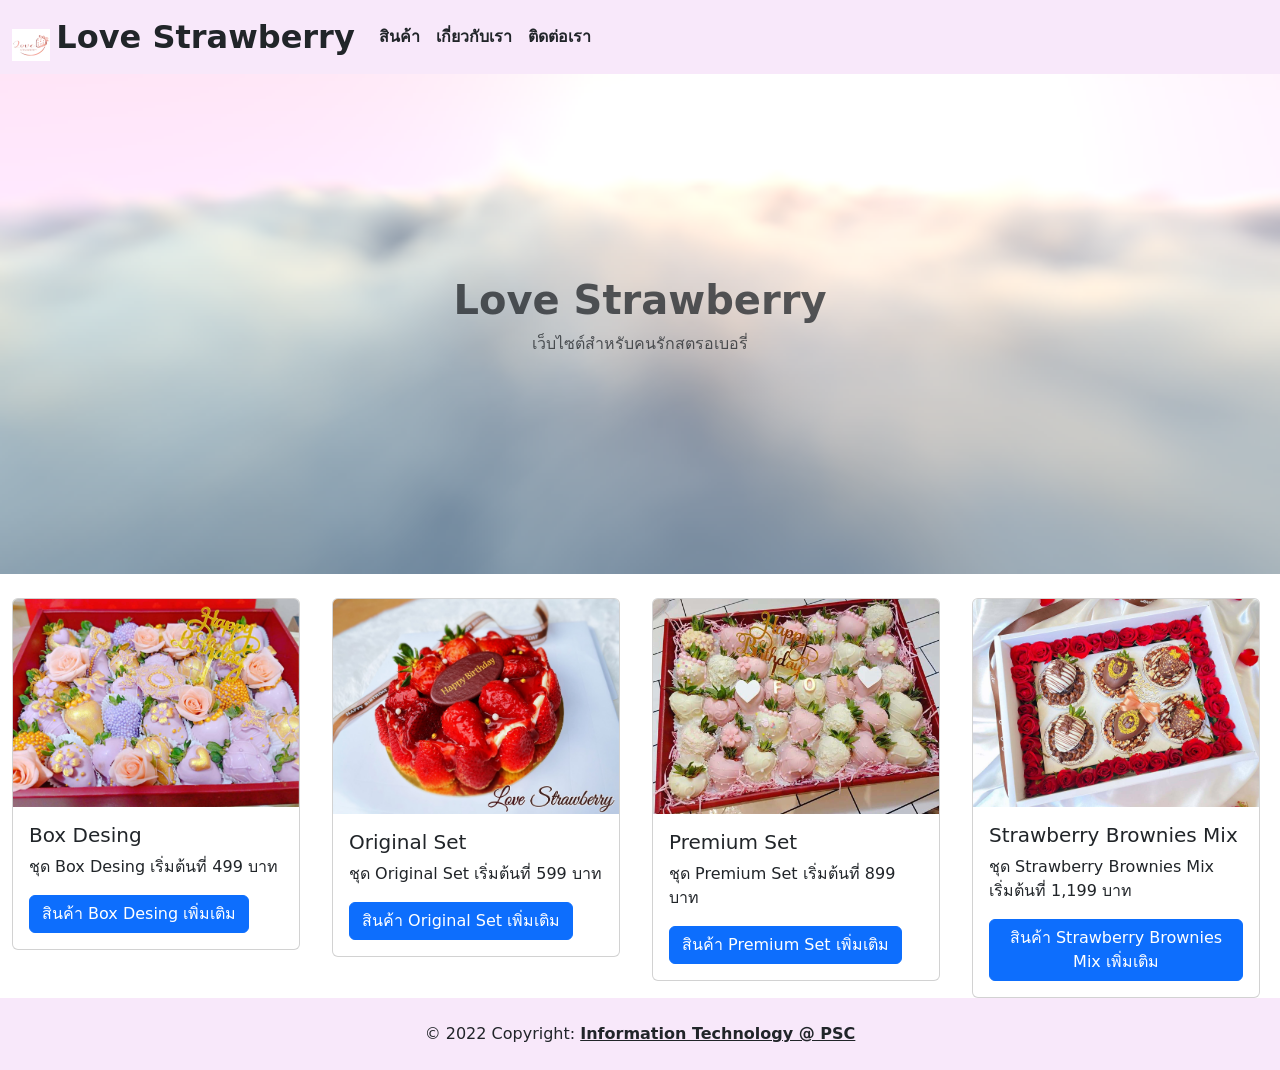
<file: index.html>
<!DOCTYPE html>
<html lang="en">

<head>
  <meta charset="UTF-8">
  <meta http-equiv="X-UA-Compatible" content="IE=edge">
  <meta name="viewport" content="width=device-width, initial-scale=1.0">
  <title>Love Strawberry</title>
  <!-- import CSS -->
  <link rel="stylesheet" href="src/css/styles.css">
  <link rel="stylesheet" href="node_modules/bootstrap/dist/css/bootstrap.min.css">
  <link rel="stylesheet" href="https://cdnjs.cloudflare.com/ajax/libs/font-awesome/6.1.2/css/all.min.css"
    integrity="sha512-1sCRPdkRXhBV2PBLUdRb4tMg1w2YPf37qatUFeS7zlBy7jJI8Lf4VHwWfZZfpXtYSLy85pkm9GaYVYMfw5BC1A=="
    crossorigin="anonymous" referrerpolicy="no-referrer" />

</head>

<body>
  <!-- เมนู -->
  <nav class="navbar navbar-expand-lg navbar-light" style="background-color:#f8e8fa">
    <div class="container-fluid ">
      <a class="navbar-brand" href="index.html">
        <img src="image/strawberry.ico" alt="" width="38" height="32" class="d-inline-block align-text-top">
        <b class="fs-2 text-dark">Love Strawberry</b>
      </a>
      <button class="navbar-toggler" type="button" data-bs-toggle="collapse" data-bs-target="#navbarNav"
        aria-controls="navbarNav" aria-expanded="false" aria-label="Toggle navigation">
        <span class="navbar-toggler-icon"></span>
      </button>
      <div class="collapse navbar-collapse " id="navbarNav">
        <ul class="navbar-nav">
          <li class="nav-item">
            <a class="nav-link text-dark fs-6" href="page/product.html"><b>สินค้า</b></a>
          </li>
          <li class="nav-item">
            <a class="nav-link text-dark fs-6" href="page/about.html"><b>เกี่ยวกับเรา</b></a>
          </li>
          <li class="nav-item">
            <a class="nav-link text-dark fs-6 " href="page/contact.html"><b>ติดต่อเรา</b></a>
          </li>
        </ul>
      </div>
    </div>
  </nav>
  <!-- จบเมนู -->

  <!-- ใช้งาน VantaJS -->
  <header id="page-header" class="header">
    <div class="title text-dark opacity-75">
      <h1><b>Love Strawberry</b></h1>
      <p>เว็บไซต์สำหรับคนรักสตรอเบอรี่</p>
    </div>
  </header>
  <!-- จบการใช้งาน VantaJS -->

  <!-- เนื้อหาของเว็บไซต์ -->
  <div class="container-fluid">
    <div class="row mt-4">
      <div class="col-3">
        <div class="card" style="width: 18rem;">
          <img src="image/product/Box Desing/2999-1 Box Desing 35 ชิ้น.jpg" class="card-img-top" alt="...">
          <div class="card-body">
            <h5 class="card-title">Box Desing</h5>
            <p class="card-text">ชุด Box Desing เริ่มต้นที่ 499 บาท</p>
            <a href="#" class="btn btn-primary">สินค้า Box Desing เพิ่มเติม</a>
          </div>
        </div>  
      </div>

      <div class="col-3">
        <div class="card" style="width: 18rem;">
          <img src="image/product/Original Set/1200 Original Set special.jpg" class="card-img-top" alt="...">
          <div class="card-body">
            <h5 class="card-title">Original Set</h5>
            <p class="card-text">ชุด Original Set เริ่มต้นที่ 599 บาท</p>
            <a href="#" class="btn btn-primary">สินค้า Original Set เพิ่มเติม</a>
          </div>
        </div>  
      </div>

      <div class="col-3">
        <div class="card" style="width: 18rem;">
          <img src="image/product/Premium Set (XL-1).jpg" class="card-img-top" alt="...">
          <div class="card-body">
            <h5 class="card-title">Premium Set</h5>
            <p class="card-text">ชุด Premium Set เริ่มต้นที่ 899 บาท</p>
            <a href="#" class="btn btn-primary">สินค้า Premium Set เพิ่มเติม</a>
          </div>
        </div>  
      </div>

      <div class="col-3">
        <div class="card" style="width: 18rem;">
          <img src="image/product/Strawberry Brownies Mix/1599 Brownies Mix 6 ชิ้น.jpg" class="card-img-top" alt="...">
          <div class="card-body">
            <h5 class="card-title">Strawberry Brownies Mix</h5>
            <p class="card-text">ชุด Strawberry Brownies Mix เริ่มต้นที่ 1,199 บาท</p>
            <a href="#" class="btn btn-primary">สินค้า Strawberry Brownies Mix เพิ่มเติม</a>
          </div>
        </div>  
      </div>


    </div>
  </div>
  <!-- จบเนื้อหาของเว็บไซต์ -->

  <!-- ส่วนท้ายเว็บไซต์ -->
  <footer>
    <div class="text-center p-4" style="background-color:#f8e8fa">
      © 2022 Copyright:
      <a class="text-reset fw-bold" href="https://web.facebook.com/ITSERVICES1972/">Information Technology @ PSC</a>
    </div>
  </footer>
  <!-- จบส่วนท้ายเว็บไซต์ -->


  <script src="src/js/three.r119.min.js"></script>
  <script src="src/js/vanta.net.min.js"></script>
  <script src="src/js/index.js"></script>
  <script src="node_modules/bootstrap/dist/js/bootstrap.min.js"></script>
  <script src="node_modules/@popperjs/core/dist/umd/popper.min.js"></script>
  <script src="node_modules/bootstrap/dist/js/bootstrap.bundle.min.js"></script>
</body>

</html>
</file>
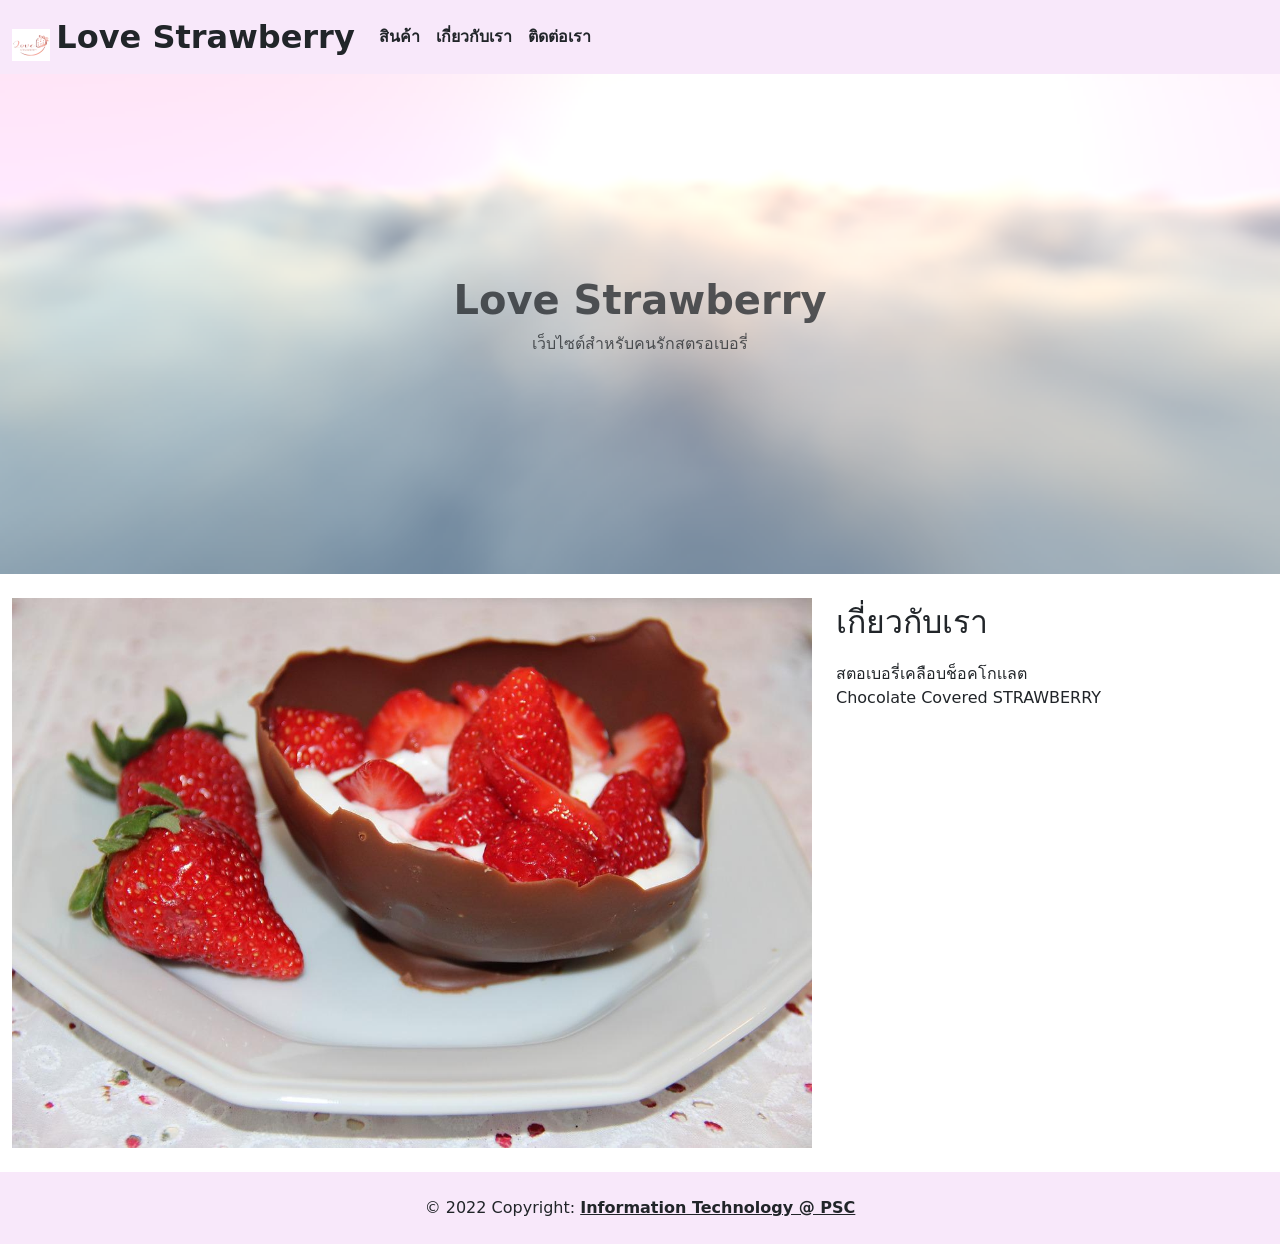
<file: page/about.html>
<!DOCTYPE html>
<html lang="en">

<head>
  <meta charset="UTF-8">
  <meta http-equiv="X-UA-Compatible" content="IE=edge">
  <meta name="viewport" content="width=device-width, initial-scale=1.0">
  <title>Love Strawberry</title>
  <!-- import CSS -->
  <link rel="stylesheet" href="../src/css/styles.css">
  <link rel="stylesheet" href="../node_modules/bootstrap/dist/css/bootstrap.min.css">
  <link rel="stylesheet" href="https://cdnjs.cloudflare.com/ajax/libs/font-awesome/6.1.2/css/all.min.css"
    integrity="sha512-1sCRPdkRXhBV2PBLUdRb4tMg1w2YPf37qatUFeS7zlBy7jJI8Lf4VHwWfZZfpXtYSLy85pkm9GaYVYMfw5BC1A=="
    crossorigin="anonymous" referrerpolicy="no-referrer" />

</head>

<body>
  <!-- เมนู -->
  <nav class="navbar navbar-expand-lg navbar-light" style="background-color:#f8e8fa">
    <div class="container-fluid ">
      <a class="navbar-brand" href="../index.html">
        <img src="../image/strawberry.ico" alt="" width="38" height="32" class="d-inline-block align-text-top">
        <b class="fs-2 text-dark">Love Strawberry</b>
      </a>
      <button class="navbar-toggler" type="button" data-bs-toggle="collapse" data-bs-target="#navbarNav"
        aria-controls="navbarNav" aria-expanded="false" aria-label="Toggle navigation">
        <span class="navbar-toggler-icon"></span>
      </button>
      <div class="collapse navbar-collapse " id="navbarNav">
        <ul class="navbar-nav">
          <li class="nav-item">
            <a class="nav-link text-dark fs-6" href="product.html"><b>สินค้า</b></a>
          </li>
          <li class="nav-item">
            <a class="nav-link text-dark fs-6" href="about.html"><b>เกี่ยวกับเรา</b></a>
          </li>
          <li class="nav-item">
            <a class="nav-link text-dark fs-6 " href="contact.html"><b>ติดต่อเรา</b></a>
          </li>
        </ul>
      </div>
    </div>
  </nav>
  <!-- จบเมนู -->

  <!-- ใช้งาน VantaJS -->
  <header id="page-header" class="header">
    <div class="title text-dark opacity-75">
      <h1><b>Love Strawberry</b></h1>
      <p>เว็บไซต์สำหรับคนรักสตรอเบอรี่</p>
    </div>
  </header>
  <!-- จบการใช้งาน VantaJS -->

  <!-- เนื้อหาของเว็บไซต์ -->
  <div class="container-fluid">
    <div class="row mt-4">
        <div class="col">
           <img src="../image/slide/1111.jpg" alt="" width="800" height="550"> 
        </div>
        <div class="col">
            <p class="fs-2 text-dark" <b>เกี่ยวกับเรา</b>
              <p class="text">สตอเบอรี่เคลือบช็อคโกเเลต <br>
                Chocolate Covered STRAWBERRY</p>
              
            </div>
          </div>
  </div>
  <!-- จบเนื้อหาของเว็บไซต์ -->

  <!-- ส่วนท้ายเว็บไซต์ -->
  <br>
  <footer>
    <div class="text-center p-4" style="background-color:#f8e8fa">
      © 2022 Copyright:
      <a class="text-reset fw-bold" href="https://web.facebook.com/ITSERVICES1972/">Information Technology @ PSC</a>
    </div>
  </footer>
  <!-- จบส่วนท้ายเว็บไซต์ -->


  <script src="../src/js/three.r119.min.js"></script>
  <script src="../src/js/vanta.net.min.js"></script>
  <script src="../src/js/index.js"></script>
  <script src="../node_modules/bootstrap/dist/js/bootstrap.min.js"></script>
  <script src="../node_modules/@popperjs/core/dist/umd/popper.min.js"></script>
  <script src="../node_modules/bootstrap/dist/js/bootstrap.bundle.min.js"></script>
</body>

</html>
</file>
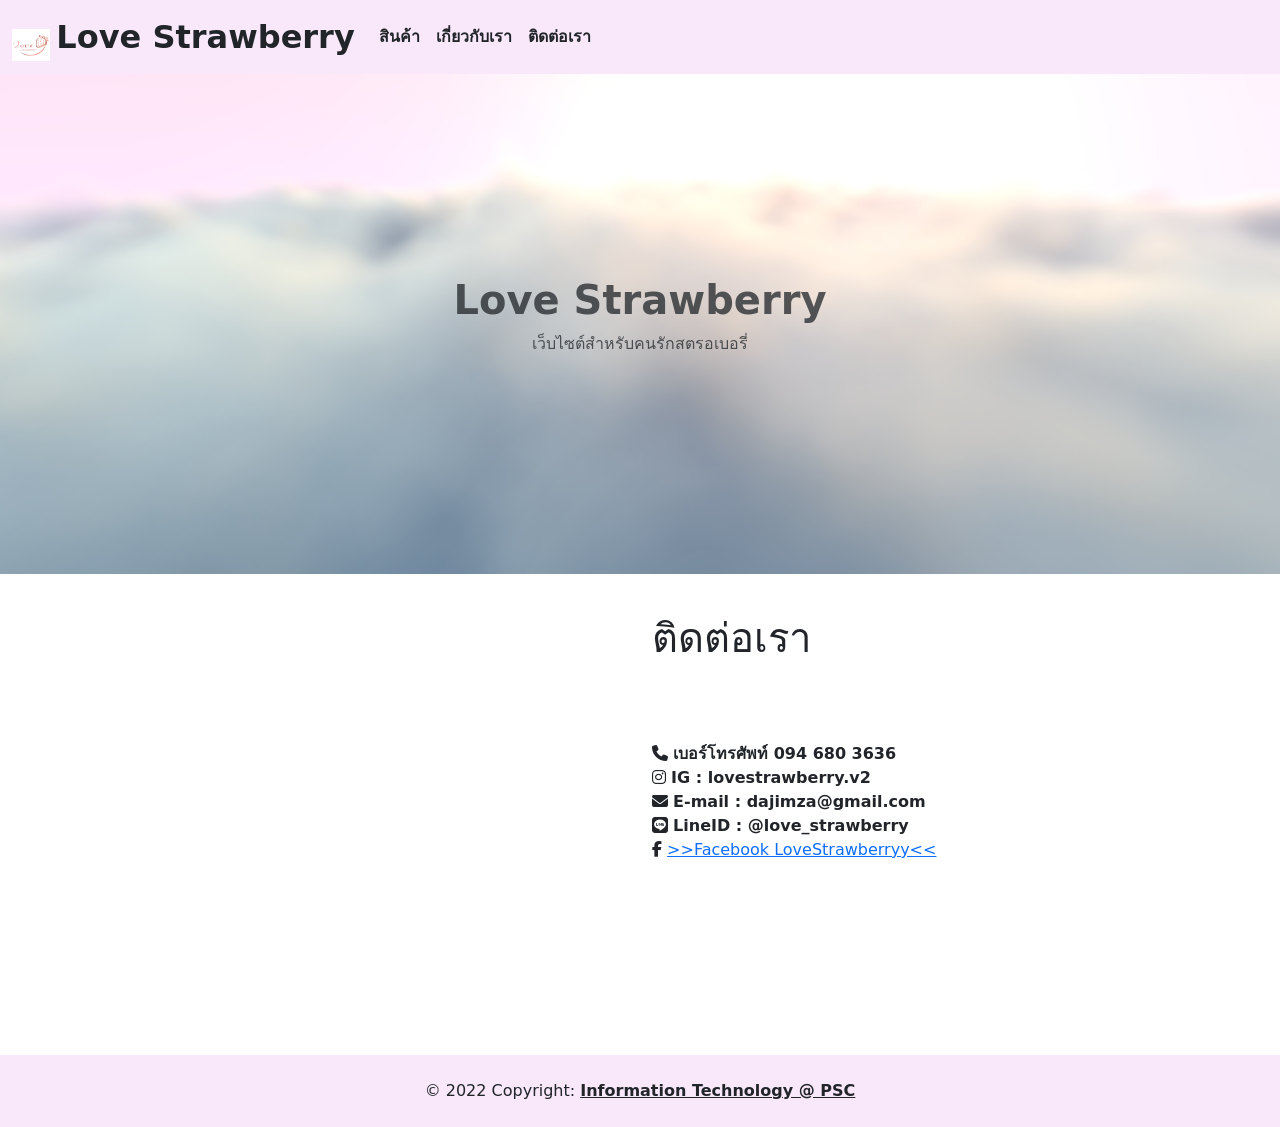
<file: page/contact.html>
<!DOCTYPE html>
<html lang="en">

<head>
  <meta charset="UTF-8">
  <meta http-equiv="X-UA-Compatible" content="IE=edge">
  <meta name="viewport" content="width=device-width, initial-scale=1.0">
  <title>Love Strawberry</title>
  <!-- import CSS -->
  <link rel="stylesheet" href="../src/css/styles.css">
  <link rel="stylesheet" href="../node_modules/bootstrap/dist/css/bootstrap.min.css">
  <link rel="stylesheet" href="https://cdnjs.cloudflare.com/ajax/libs/font-awesome/6.1.2/css/all.min.css"
    integrity="sha512-1sCRPdkRXhBV2PBLUdRb4tMg1w2YPf37qatUFeS7zlBy7jJI8Lf4VHwWfZZfpXtYSLy85pkm9GaYVYMfw5BC1A=="
    crossorigin="anonymous" referrerpolicy="no-referrer" />

</head>

<body>
  <!-- เมนู -->
  <nav class="navbar navbar-expand-lg navbar-light" style="background-color:#f8e8fa">
    <div class="container-fluid ">
      <a class="navbar-brand" href="../index.html">
        <img src="../image/strawberry.ico" alt="" width="38" height="32" class="d-inline-block align-text-top">
        <b class="fs-2 text-dark">Love Strawberry</b>
      </a>
      <button class="navbar-toggler" type="button" data-bs-toggle="collapse" data-bs-target="#navbarNav"
        aria-controls="navbarNav" aria-expanded="false" aria-label="Toggle navigation">
        <span class="navbar-toggler-icon"></span>
      </button>
      <div class="collapse navbar-collapse " id="navbarNav">
        <ul class="navbar-nav">
          <li class="nav-item">
            <a class="nav-link text-dark fs-6" href="product.html"><b>สินค้า</b></a>
          </li>
          <li class="nav-item">
            <a class="nav-link text-dark fs-6" href="about.html"><b>เกี่ยวกับเรา</b></a>
          </li>
          <li class="nav-item">
            <a class="nav-link text-dark fs-6 " href="contact.html"><b>ติดต่อเรา</b></a>
          </li>
        </ul>
      </div>
    </div>
  </nav>
  <!-- จบเมนู -->

  <!-- ใช้งาน VantaJS -->
  <header id="page-header" class="header">
    <div class="title text-dark opacity-75">
      <h1><b>Love Strawberry</b></h1>
      <p>เว็บไซต์สำหรับคนรักสตรอเบอรี่</p>
    </div>
  </header>
  <!-- จบการใช้งาน VantaJS -->

  <!-- เนื้อหาของเว็บไซต์ -->
  <div class="container-fluid">
    <div class="row mt-4">
        <div class="col">
          <iframe src="https://www.google.com/maps/embed?pb=!1m14!1m8!1m3!1d61979.626632268686!2d100.44032!3d13.855439!3m2!1i1024!2i768!4f13.1!3m3!1m2!1s0x0%3A0x9eb19b8563e1b4d1!2sLove%20Strawberry!5e0!3m2!1sth!2sth!4v1663771129363!5m2!1sth!2sth" width="600" height="450" style="border:0;" allowfullscreen="" loading="lazy" referrerpolicy="no-referrer-when-downgrade"></iframe>
        </div>
        <div class="col">
            <p class="fs-2 text-dark"></p> <h1>ติดต่อเรา</h1>
              <br><br><br>
              <i class="fa-solid fa-phone"></i> <b>เบอร์โทรศัพท์ 094 680 3636</B>
              <br>
              <i class="fa-brands fa-instagram text"></i> <B>IG : lovestrawberry.v2</B>
              <br>
              <i class="fa-solid fa-envelope text"></i> <B>E-mail : dajimza@gmail.com</B>
              <br>
              <i class="fa-brands fa-line text"></i> <B>LineID : @love_strawberry</B>
              <br>
              <i class="fa-brands fa-facebook-f"></i> <a class="text" href="https://www.facebook.com/LoveStrawberryy"> >>Facebook LoveStrawberryy<<</a>
              
            </div>
          </div>
  </div>
  <!-- จบเนื้อหาของเว็บไซต์ -->

  <!-- ส่วนท้ายเว็บไซต์ -->
  <footer>
    <div class="text-center p-4" style="background-color:#f8e8fa">
      © 2022 Copyright:
      <a class="text-reset fw-bold" href="https://web.facebook.com/ITSERVICES1972/">Information Technology @ PSC</a>
    </div>
  </footer>
  <!-- จบส่วนท้ายเว็บไซต์ -->


  <script src="../src/js/three.r119.min.js"></script>
  <script src="../src/js/vanta.net.min.js"></script>
  <script src="../src/js/index.js"></script>
  <script src="../node_modules/bootstrap/dist/js/bootstrap.min.js"></script>
  <script src="../node_modules/@popperjs/core/dist/umd/popper.min.js"></script>
  <script src="../node_modules/bootstrap/dist/js/bootstrap.bundle.min.js"></script>
</body>

</html>
</file>
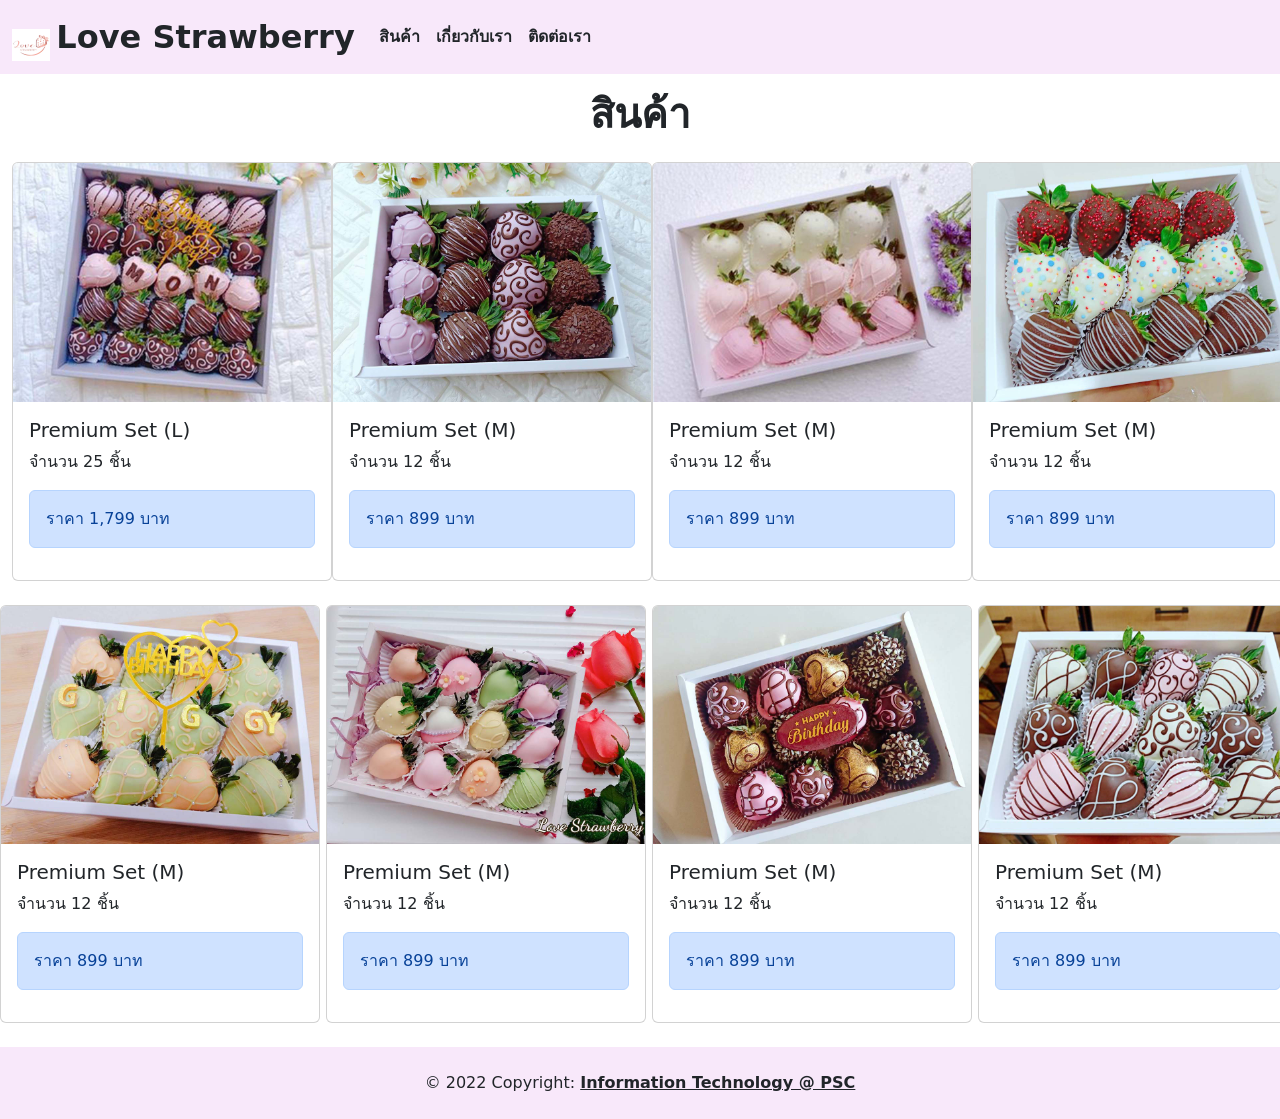
<file: page/product.html>
<!DOCTYPE html>
<html lang="en">

<head>
  <meta charset="UTF-8">
  <meta http-equiv="X-UA-Compatible" content="IE=edge">
  <meta name="viewport" content="width=device-width, initial-scale=1.0">
  <title>Love Strawberry</title>
  <!-- import CSS -->
  <link rel="stylesheet" href="../src/css/styles.css">
  <link rel="stylesheet" href="../node_modules/bootstrap/dist/css/bootstrap.min.css">
  <link rel="stylesheet" href="https://cdnjs.cloudflare.com/ajax/libs/font-awesome/6.1.2/css/all.min.css"
    integrity="sha512-1sCRPdkRXhBV2PBLUdRb4tMg1w2YPf37qatUFeS7zlBy7jJI8Lf4VHwWfZZfpXtYSLy85pkm9GaYVYMfw5BC1A=="
    crossorigin="anonymous" referrerpolicy="no-referrer" />

</head>

<body>
  <!-- เมนู -->
  <nav class="navbar navbar-expand-lg navbar-light" style="background-color:#f8e8fa">
    <div class="container-fluid ">
      <a class="navbar-brand" href="../index.html">
        <img src="../image/strawberry.ico" alt="" width="38" height="32" class="d-inline-block align-text-top">
        <b class="fs-2 text-dark">Love Strawberry</b>
      </a>
      <button class="navbar-toggler" type="button" data-bs-toggle="collapse" data-bs-target="#navbarNav"
        aria-controls="navbarNav" aria-expanded="false" aria-label="Toggle navigation">
        <span class="navbar-toggler-icon"></span>
      </button>
      <div class="collapse navbar-collapse " id="navbarNav">
        <ul class="navbar-nav">
          <li class="nav-item">
            <a class="nav-link text-dark fs-6" href="product.html"><b>สินค้า</b></a>
          </li>
          <li class="nav-item">
            <a class="nav-link text-dark fs-6" href="about.html"><b>เกี่ยวกับเรา</b></a>
          </li>
          <li class="nav-item">
            <a class="nav-link text-dark fs-6 " href="contact.html"><b>ติดต่อเรา</b></a>
          </li>
        </ul>
      </div>
    </div>
  </nav>
  <!-- จบเมนู -->


  <!-- ใช้งาน VantaJS -->
  <!-- <header id="page-header" class="header">
    <div class="title text-dark opacity-75">
      <h1><b>Love Strawberry</b></h1>
      <p>เว็บไซต์สำหรับคนรักสตรอเบอรี่</p>
    </div>
  </header> -->
  <!-- จบการใช้งาน VantaJS -->

  <!-- เนื้อหาของเว็บไซต์ -->
  <div class="container-fluid">
    <p><B><h1> <center>สินค้า</center></h3></B></p>
    <!-- แถวที่1 -->
    <div class="row mt-4">
      <div class="col-3">
        <div class="card" style="width: 20rem;">
          <img src="../image/product/Premium Set (L-1).jpg" class="card-img-top" alt="...">
          <div class="card-body">
            <h5 class="card-title">Premium Set (L)</h5>
            <p class="card-text">จำนวน 25 ชิ้น </p>
            <div class=" alert alert-primary"> ราคา 1,799 บาท </div>
          </div>
        </div>  
      </div>

      <div class="col-3">
        <div class="card" style="width: 20rem;">
          <img src="../image/product/Premium Set (M-1).jpg" class="card-img-top" alt="...">
          <div class="card-body">
            <h5 class="card-title">Premium Set (M)</h5>
            <p class="card-text">จำนวน 12 ชิ้น </p>
            <div class=" alert alert-primary"> ราคา 899 บาท </div>
          </div>
        </div>  
      </div>

      <div class="col-3">
        <div class="card" style="width: 20rem;">
          <img src="../image/product/Premium Set (M-2).jpg" class="card-img-top" alt="...">
          <div class="card-body">
            <h5 class="card-title">Premium Set (M)</h5>
            <p class="card-text">จำนวน 12 ชิ้น </p>
            <div class=" alert alert-primary"> ราคา 899 บาท </div>
          </div>
        </div>  
      </div>

      <div class="col-3">
        <div class="card" style="width: 20rem;">
          <img src="../image/product/Premium Set (M-3).jpg" class="card-img-top" alt="...">
          <div class="card-body">
            <h5 class="card-title">Premium Set (M)</h5>
            <p class="card-text">จำนวน 12 ชิ้น </p>
            <div class=" alert alert-primary"> ราคา 899 บาท </div>
          </div>
        </div>  
      </div>


    </div>
  </div>
          
  <!-- แถวที่ 2 -->
  
  <div class="row mt-4">
    <div class="col-3">
      <div class="card" style="width: 20rem;">
        <img src="../image/product/Premium Set (M-4).jpg" class="card-img-top" alt="...">
        <div class="card-body">
          <h5 class="card-title">Premium Set (M)</h5>
            <p class="card-text">จำนวน 12 ชิ้น </p>
            <div class=" alert alert-primary"> ราคา 899 บาท </div>
        </div>
      </div>  
    </div>

    <div class="col-3">
      <div class="card" style="width: 20rem;">
        <img src="../image/product/Premium Set (M-5).jpg" class="card-img-top" alt="...">
        <div class="card-body">
          <h5 class="card-title">Premium Set (M)</h5>
            <p class="card-text">จำนวน 12 ชิ้น </p>
            <div class=" alert alert-primary"> ราคา 899 บาท </div>
        </div>
      </div>  
    </div>

    <div class="col-3">
      <div class="card" style="width: 20rem;">
        <img src="../image/product/Premium Set (M-6).jpg" class="card-img-top" alt="...">
        <div class="card-body">
          <h5 class="card-title">Premium Set (M)</h5>
            <p class="card-text">จำนวน 12 ชิ้น </p>
            <div class=" alert alert-primary"> ราคา 899 บาท </div>
        </div>
      </div>  
    </div>

    <div class="col-3">
      <div class="card" style="width: 20rem;">
        <img src="../image/product/Premium Set (M-7).jpg" class="card-img-top" alt="...">
        <div class="card-body">
          <h5 class="card-title">Premium Set (M)</h5>
            <p class="card-text">จำนวน 12 ชิ้น </p>
            <div class=" alert alert-primary"> ราคา 899 บาท </div>
        </div>
      </div>  
    </div>

    
  </div>

  
 
  <!-- จบเนื้อหาของเว็บไซต์ -->

  <!-- ส่วนท้ายเว็บไซต์ -->
ิ  <br>
  <footer>
    <div class="text-center p-4" style="background-color:#f8e8fa">
      © 2022 Copyright:
      <a class="text-reset fw-bold" href="https://web.facebook.com/ITSERVICES1972/">Information Technology @ PSC</a>
    </div>
  </footer>
  <!-- จบส่วนท้ายเว็บไซต์ -->


  <script src="../src/js/three.r119.min.js"></script>
  <script src="../src/js/vanta.net.min.js"></script>
  <script src="../src/js/index.js"></script>
  <script src="../node_modules/bootstrap/dist/js/bootstrap.min.js"></script>
  <script src="../node_modules/@popperjs/core/dist/umd/popper.min.js"></script>
  <script src="../node_modules/bootstrap/dist/js/bootstrap.bundle.min.js"></script>
</body>

</html>
</file>
<file: src/css/styles.css>
header{
    height: 500px;
    display: flex;
    justify-content: center;
    align-items: center;
}
.title{
    text-align: center;
}
</file>
